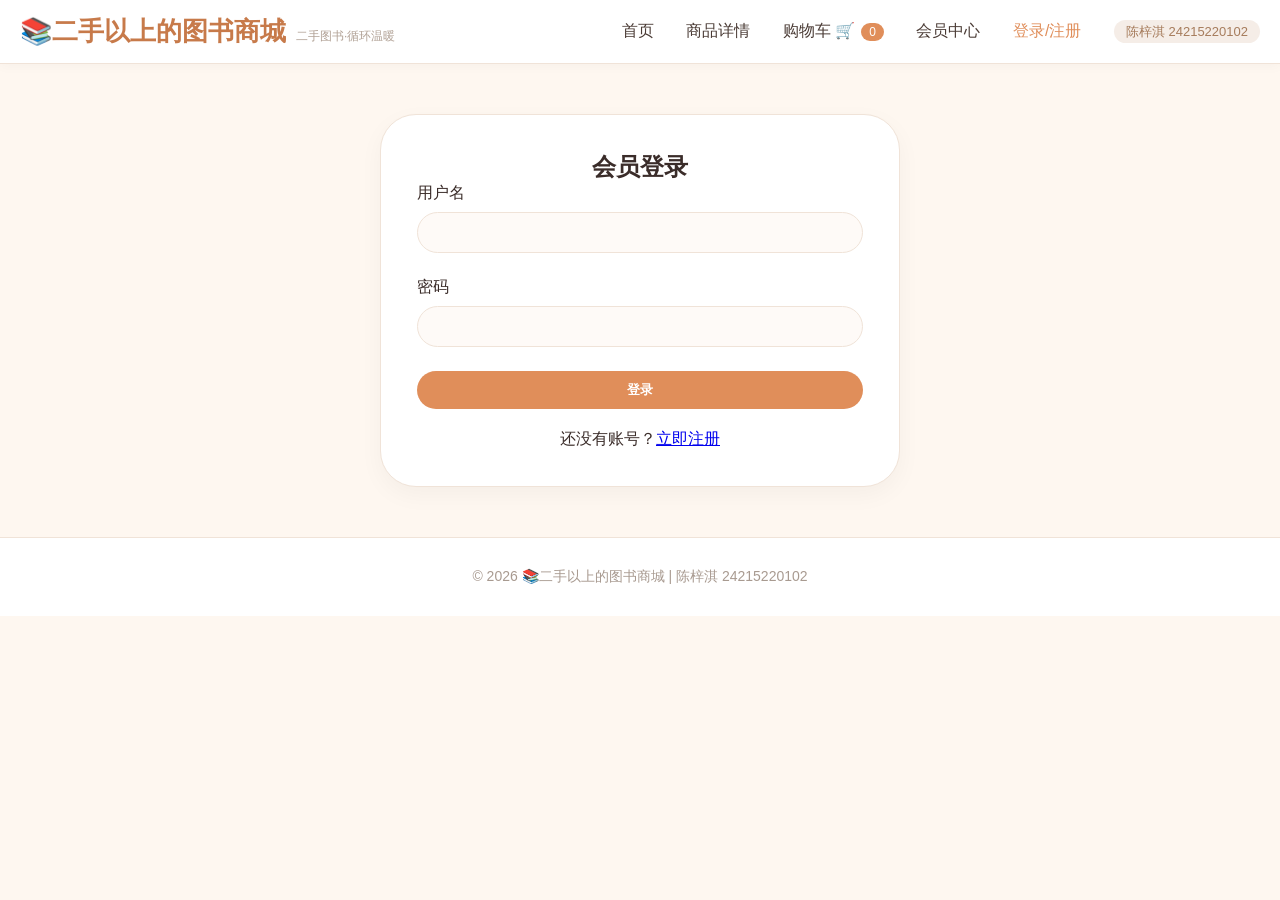
<file: cart.html>
<!DOCTYPE html>
<html lang="zh-CN">
<head>
    <meta charset="UTF-8">
    <title>购物车 - 📚二手以上的图书商城</title>
    <link rel="stylesheet" href="css/style.css">
</head>
<body>
    <div class="top-bar">
        <div class="container">
            <div class="logo"><a href="index.html">📚 二手以上的图书商城</a><span class="slogan">二手图书·循环温暖</span></div>
            <div class="nav-links">
                <a href="index.html">首页</a>
                <a href="product-detail.html?id=1">商品详情</a>
                <a href="cart.html" class="active">购物车 🛒<span id="cartCount" class="cart-badge">0</span></a>
                <a href="profile.html">会员中心</a>
                <a href="login.html">登录/注册</a>
                <span class="user-info">陈梓淇 24215220102</span>
            </div>
        </div>
    </div>
    <div class="container">
        <h2>我的购物车</h2>
        <div id="cartContent"></div>
        <div style="text-align:right; margin:20px 0;">
            <a href="order.html" class="btn-primary">去结算</a>
        </div>
    </div>
    <div class="footer">
        <p>© 2026 📚二手以上的图书商城 | 陈梓淇 24215220102</p>
    </div>
    <script src="js/common.js"></script>
    <script>
        function loadCart() {
            const user = getCurrentUser();
            if (!user) { window.location.href = 'login.html'; return; }
            const cartKey = `cart_${user.id}`;
            let cart = JSON.parse(localStorage.getItem(cartKey) || '[]');
            const container = document.getElementById('cartContent');
            if (cart.length === 0) {
                container.innerHTML = '<p>购物车空空如也，<a href="index.html">去逛逛</a></p>';
                return;
            }
            let total = 0;
            let html = `<table class="cart-table"><thead><tr><th>商品</th><th>单价</th><th>数量</th><th>小计</th><th>操作</th></tr></thead><tbody>`;
            cart.forEach((item, idx) => {
                const subtotal = item.price * item.quantity;
                total += subtotal;
                html += `<tr>
                            <td><img src="${item.image}" width="60"> ${item.name}</td>
                            <td>¥${item.price}</td>
                            <td><input type="number" class="quantity-input" value="${item.quantity}" min="1" onchange="updateQuantity(${idx}, this.value)"></td>
                            <td>¥${subtotal.toFixed(2)}</td>
                            <td><button class="btn-danger" onclick="removeItem(${idx})">删除</button></td>
                         </tr>`;
            });
            html += `</tbody><tfoot><tr><td colspan="3" style="text-align:right"><strong>总计：</strong></td><td colspan="2">¥${total.toFixed(2)}</td></tr></tfoot></table>
                    <button class="btn-danger" onclick="clearCart()">清空购物车</button>`;
            container.innerHTML = html;
        }
        function updateQuantity(index, newQty) {
            const user = getCurrentUser();
            if (!user) return;
            const cartKey = `cart_${user.id}`;
            let cart = JSON.parse(localStorage.getItem(cartKey) || '[]');
            cart[index].quantity = parseInt(newQty);
            localStorage.setItem(cartKey, JSON.stringify(cart));
            loadCart();
            updateCartBadge();
        }
        function removeItem(index) {
            const user = getCurrentUser();
            if (!user) return;
            const cartKey = `cart_${user.id}`;
            let cart = JSON.parse(localStorage.getItem(cartKey) || '[]');
            cart.splice(index, 1);
            localStorage.setItem(cartKey, JSON.stringify(cart));
            loadCart();
            updateCartBadge();
        }
        function clearCart() {
            if (confirm('确定清空购物车吗？')) {
                const user = getCurrentUser();
                if (user) {
                    localStorage.removeItem(`cart_${user.id}`);
                    loadCart();
                    updateCartBadge();
                }
            }
        }
        document.addEventListener('DOMContentLoaded', loadCart);
    </script>
</body>
</html>
</file>
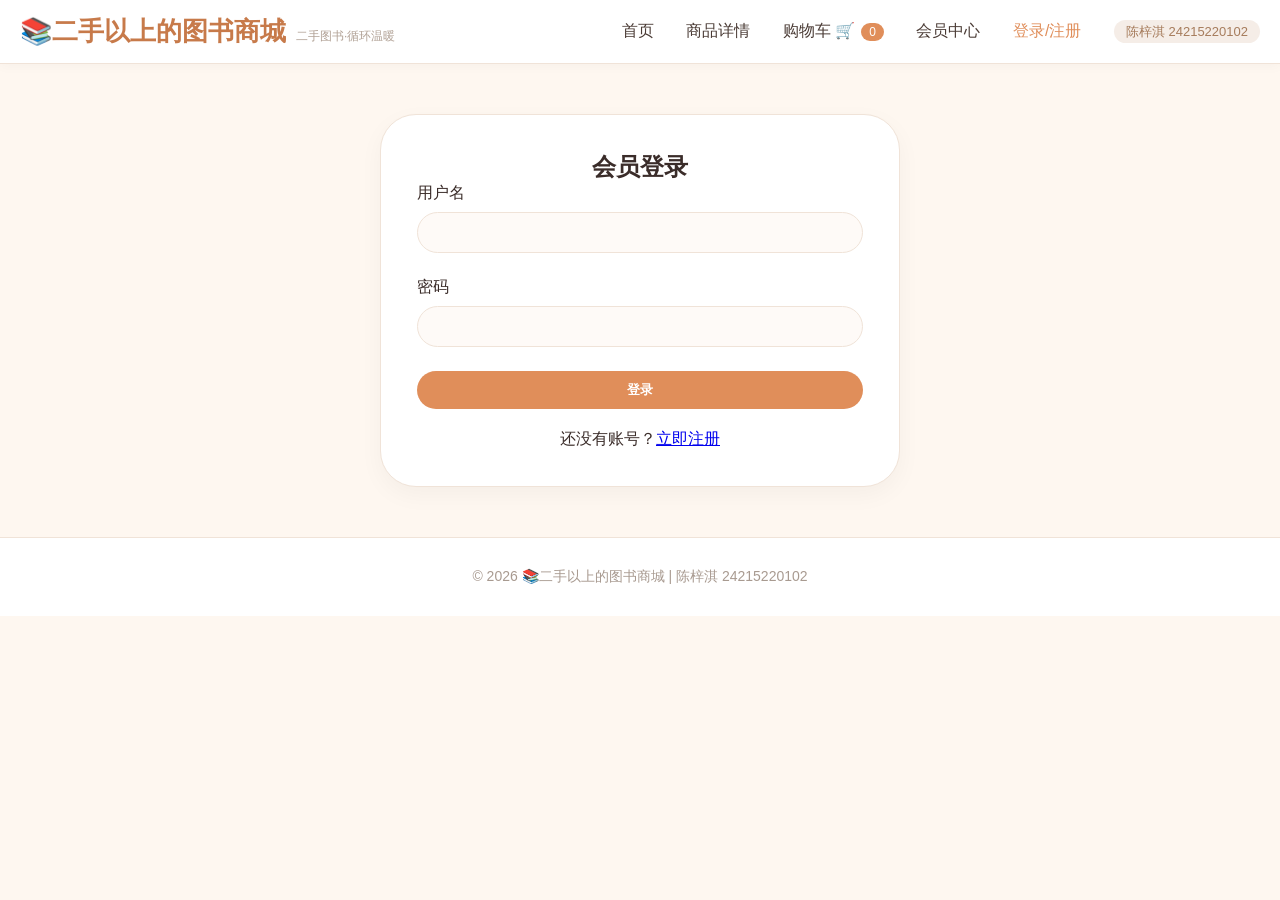
<file: login.html>
<!DOCTYPE html>
<html lang="zh-CN">
<head>
    <meta charset="UTF-8">
    <title>登录 - 📚二手以上的图书商城</title>
    <link rel="stylesheet" href="css/style.css">
</head>
<body>
    <div class="top-bar">
        <div class="container">
            <div class="logo"><a href="index.html">📚二手以上的图书商城</a><span class="slogan">二手图书·循环温暖</span></div>
            <div class="nav-links">
                <a href="index.html">首页</a>
                <a href="product-detail.html?id=1">商品详情</a>
                <a href="cart.html">购物车 🛒<span id="cartCount" class="cart-badge">0</span></a>
                <a href="profile.html">会员中心</a>
                <a href="login.html" class="active">登录/注册</a>
                <span class="user-info">陈梓淇 24215220102</span>
            </div>
        </div>
    </div>
    <div class="form-container">
        <h2 style="text-align:center;">会员登录</h2>
        <form id="loginForm">
            <div class="form-group"><label>用户名</label><input type="text" id="username" required></div>
            <div class="form-group"><label>密码</label><input type="password" id="password" required></div>
            <button type="button" class="btn-primary" style="width:100%;" onclick="login()">登录</button>
            <p style="text-align:center; margin-top:20px;">还没有账号？<a href="register.html">立即注册</a></p>
        </form>
    </div>
    <div class="footer">
        <p>© 2026 📚二手以上的图书商城 | 陈梓淇 24215220102</p>
    </div>
    <script src="js/common.js"></script>
    <script>
        function login() {
            const username = document.getElementById('username').value.trim();
            const pwd = document.getElementById('password').value.trim();
            if (!username || !pwd) { alert("用户名和密码不能为空"); return; }
            let users = JSON.parse(localStorage.getItem('users') || '[]');
            const user = users.find(u => u.username === username && u.password === pwd);
            if (user) {
                localStorage.setItem('currentUser', JSON.stringify({ id: user.id, username: user.username }));
                alert("登录成功");
                window.location.href = 'index.html';
            } else {
                alert("用户名或密码错误");
            }
        }
    </script>
</body>
</html>
</file>
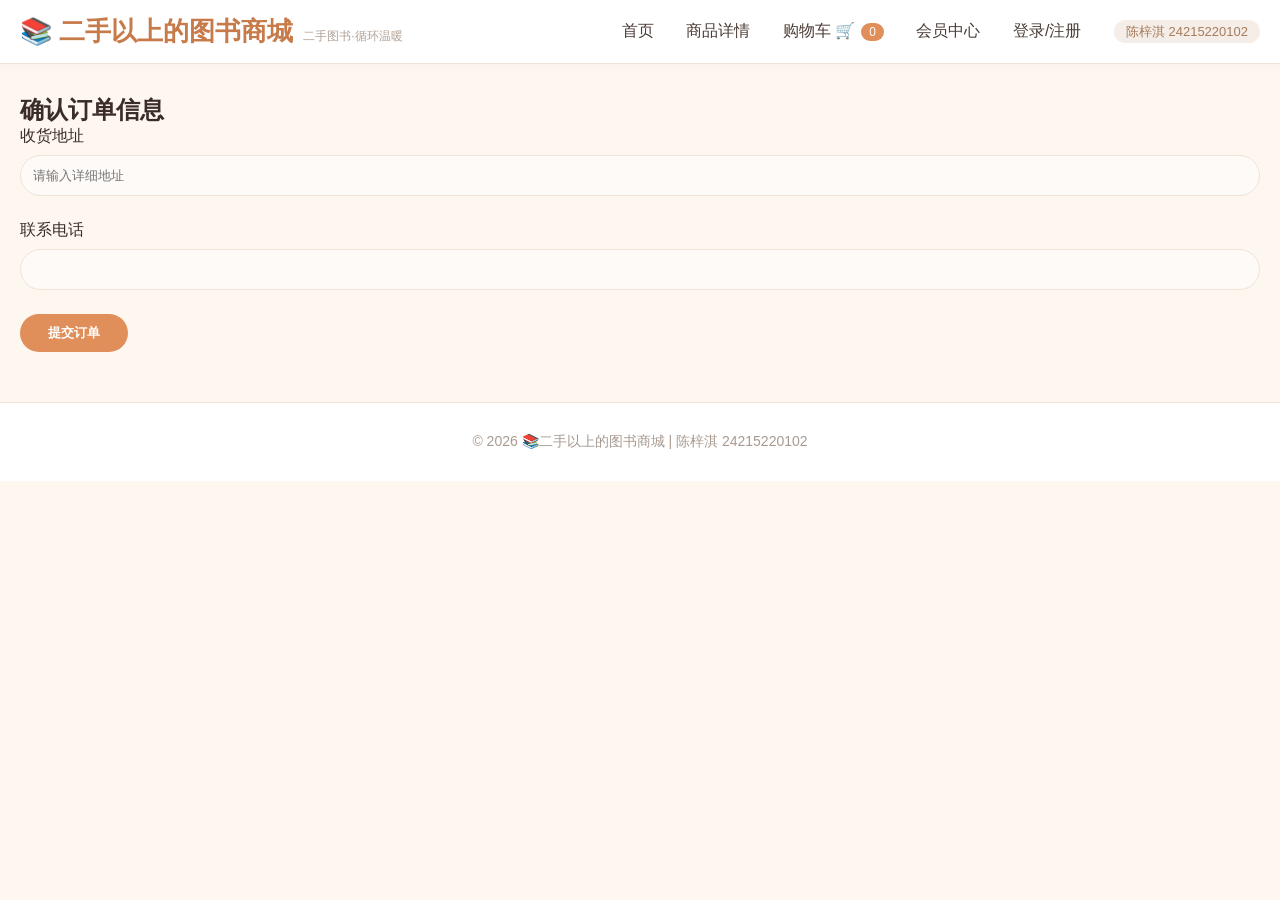
<file: order.html>
<!DOCTYPE html>
<html lang="zh-CN">
<head>
    <meta charset="UTF-8">
    <title>确认订单 - 📚二手以上的图书商城</title>
    <link rel="stylesheet" href="css/style.css">
</head>
<body>
    <div class="top-bar">
        <div class="container">
            <div class="logo"><a href="index.html">📚 二手以上的图书商城</a><span class="slogan">二手图书·循环温暖</span></div>
            <div class="nav-links">
                <a href="index.html">首页</a>
                <a href="product-detail.html?id=1">商品详情</a>
                <a href="cart.html">购物车 🛒<span id="cartCount" class="cart-badge">0</span></a>
                <a href="profile.html">会员中心</a>
                <a href="login.html">登录/注册</a>
                <span class="user-info">陈梓淇 24215220102</span>
            </div>
        </div>
    </div>
    <div class="container" style="margin:30px auto;">
        <h2>确认订单信息</h2>
        <div id="orderItems"></div>
        <div class="form-group"><label>收货地址</label><input type="text" id="address" placeholder="请输入详细地址" required></div>
        <div class="form-group"><label>联系电话</label><input type="text" id="contactPhone" required></div>
        <button class="btn-primary" onclick="submitOrder()">提交订单</button>
    </div>
    <div class="footer">
        <p>© 2026 📚二手以上的图书商城 | 陈梓淇 24215220102</p>
    </div>
    <script src="js/common.js"></script>
    <script>
        function loadOrderPreview() {
            const user = getCurrentUser();
            if (!user) return;
            const cartKey = `cart_${user.id}`;
            const cart = JSON.parse(localStorage.getItem(cartKey) || '[]');
            if (cart.length === 0) { document.getElementById('orderItems').innerHTML = '<p>购物车为空，无法下单</p>'; return; }
            let total = 0;
            let html = `<table class="cart-table"><tr><th>商品</th><th>单价</th><th>数量</th><th>小计</th></tr>`;
            cart.forEach(item => {
                const subtotal = item.price * item.quantity;
                total += subtotal;
                html += `<tr><td>${item.name}</td><td>¥${item.price}</td><td>${item.quantity}</td><td>¥${subtotal.toFixed(2)}</td></tr>`;
            });
            html += `<tr><td colspan="3" style="text-align:right"><strong>总计：</strong></td><td>¥${total.toFixed(2)}</td></tr></table>`;
            document.getElementById('orderItems').innerHTML = html;
        }
        function submitOrder() {
            const user = getCurrentUser();
            if (!user) return;
            const address = document.getElementById('address').value.trim();
            const phone = document.getElementById('contactPhone').value.trim();
            if (!address || !phone) { alert("请填写完整的收货地址和联系电话"); return; }
            const cartKey = `cart_${user.id}`;
            const cart = JSON.parse(localStorage.getItem(cartKey) || '[]');
            if (cart.length === 0) { alert("购物车为空"); return; }
            const total = cart.reduce((sum, item) => sum + item.price * item.quantity, 0);
            const order = { id: Date.now(), userId: user.id, items: cart, total: total, address: address, phone: phone, status: "待付款", createTime: new Date().toISOString() };
            const ordersKey = `orders_${user.id}`;
            let orders = JSON.parse(localStorage.getItem(ordersKey) || '[]');
            orders.push(order);
            localStorage.setItem(ordersKey, JSON.stringify(orders));
            localStorage.removeItem(cartKey);
            updateCartBadge();
            localStorage.setItem('lastOrder', JSON.stringify(order));
            window.location.href = 'settlement.html';
        }
        document.addEventListener('DOMContentLoaded', loadOrderPreview);
    </script>
</body>
</html>
</file>
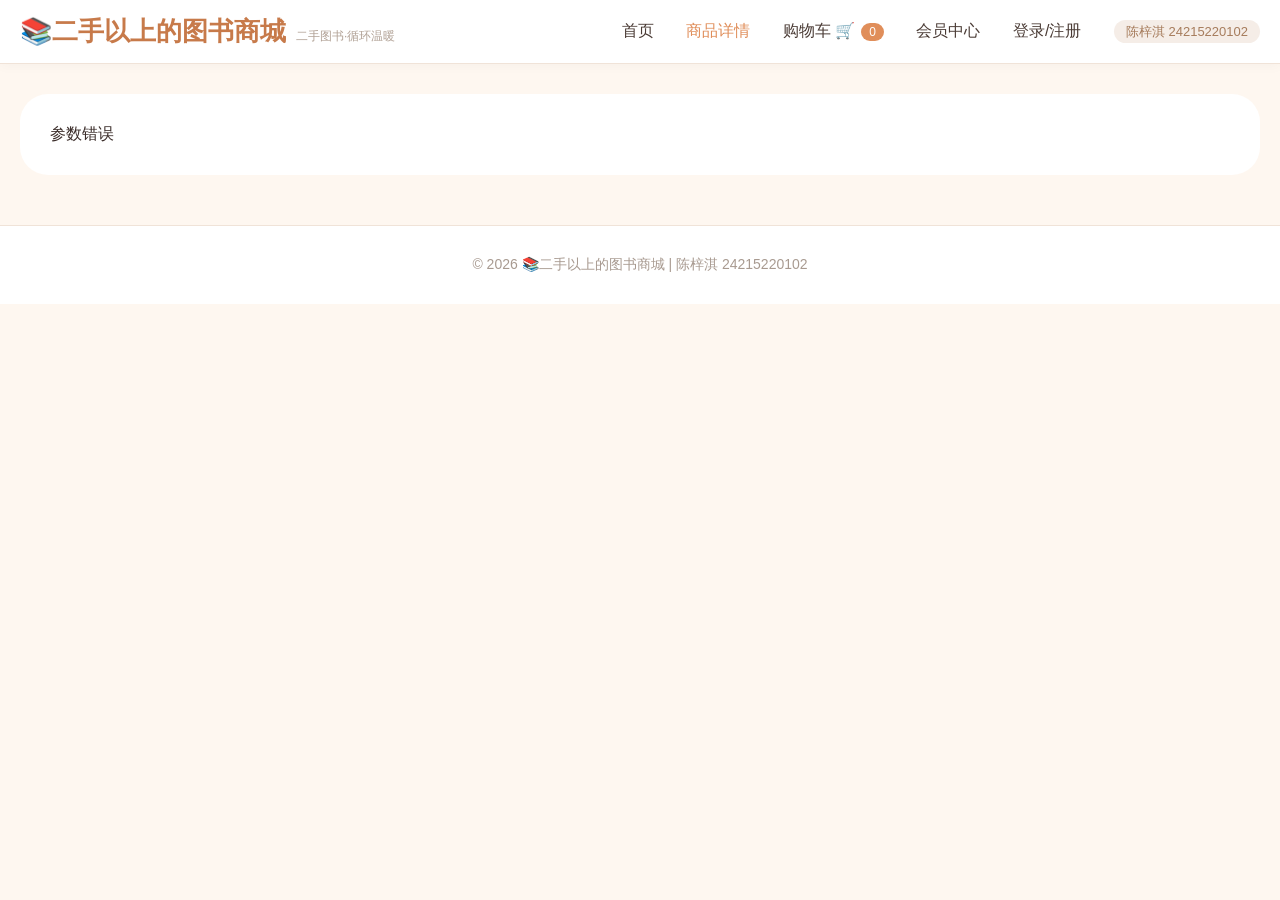
<file: product-detail.html>
<!DOCTYPE html>
<html lang="zh-CN">
<head>
    <meta charset="UTF-8">
    <title>商品详情 - 📚二手以上的图书商城</title>
    <link rel="stylesheet" href="css/style.css">
</head>
<body>
    <div class="top-bar">
        <div class="container">
            <div class="logo"><a href="index.html">📚二手以上的图书商城</a><span class="slogan">二手图书·循环温暖</span></div>
            <div class="nav-links">
                <a href="index.html">首页</a>
                <a href="product-detail.html?id=1" class="active">商品详情</a>
                <a href="cart.html">购物车 🛒<span id="cartCount" class="cart-badge">0</span></a>
                <a href="profile.html">会员中心</a>
                <a href="login.html">登录/注册</a>
                <span class="user-info">陈梓淇 24215220102</span>
            </div>
        </div>
    </div>
    <div class="container" style="margin: 30px auto;">
        <div id="detailContainer" style="background:white; border-radius:28px; padding:30px;"></div>
    </div>
    <div class="footer">
        <p>© 2026 📚二手以上的图书商城 | 陈梓淇 24215220102</p>
    </div>
    <script src="js/common.js"></script>
    <script>
        const urlParams = new URLSearchParams(window.location.search);
        const bookId = urlParams.get('id');
        if (!bookId) {
            document.getElementById('detailContainer').innerHTML = '<p>参数错误</p>';
        } else {
            fetch('js/books.json')
                .then(res => res.json())
                .then(books => {
                    const book = books.find(b => b.id == bookId);
                    if (book) {
                        document.getElementById('detailContainer').innerHTML = `
                            <div style="display:flex; gap:30px; flex-wrap:wrap;">
                                <img src="${book.image}" style="width:300px; border-radius:20px;" onerror="this.src='images/placeholder.jpg'">
                                <div style="flex:1;">
                                    <h2>${book.name}</h2>
                                    <p style="color:#b0a094;">作者：${book.author}</p>
                                    <p>分类：${book.category}</p>
                                    <p>库存：${book.stock} 本</p>
                                    <p style="font-size:28px; color:#c77a4a;">¥${book.price}</p>
                                    <p>${book.desc}</p>
                                    <button class="btn-primary" onclick="addToCart(${book.id})">加入购物车</button>
                                    <a href="cart.html" style="margin-left:15px;">去购物车结算</a>
                                </div>
                            </div>
                        `;
                    } else {
                        document.getElementById('detailContainer').innerHTML = '<p>图书不存在</p>';
                    }
                });
        }
    </script>
</body>
</html>
</file>
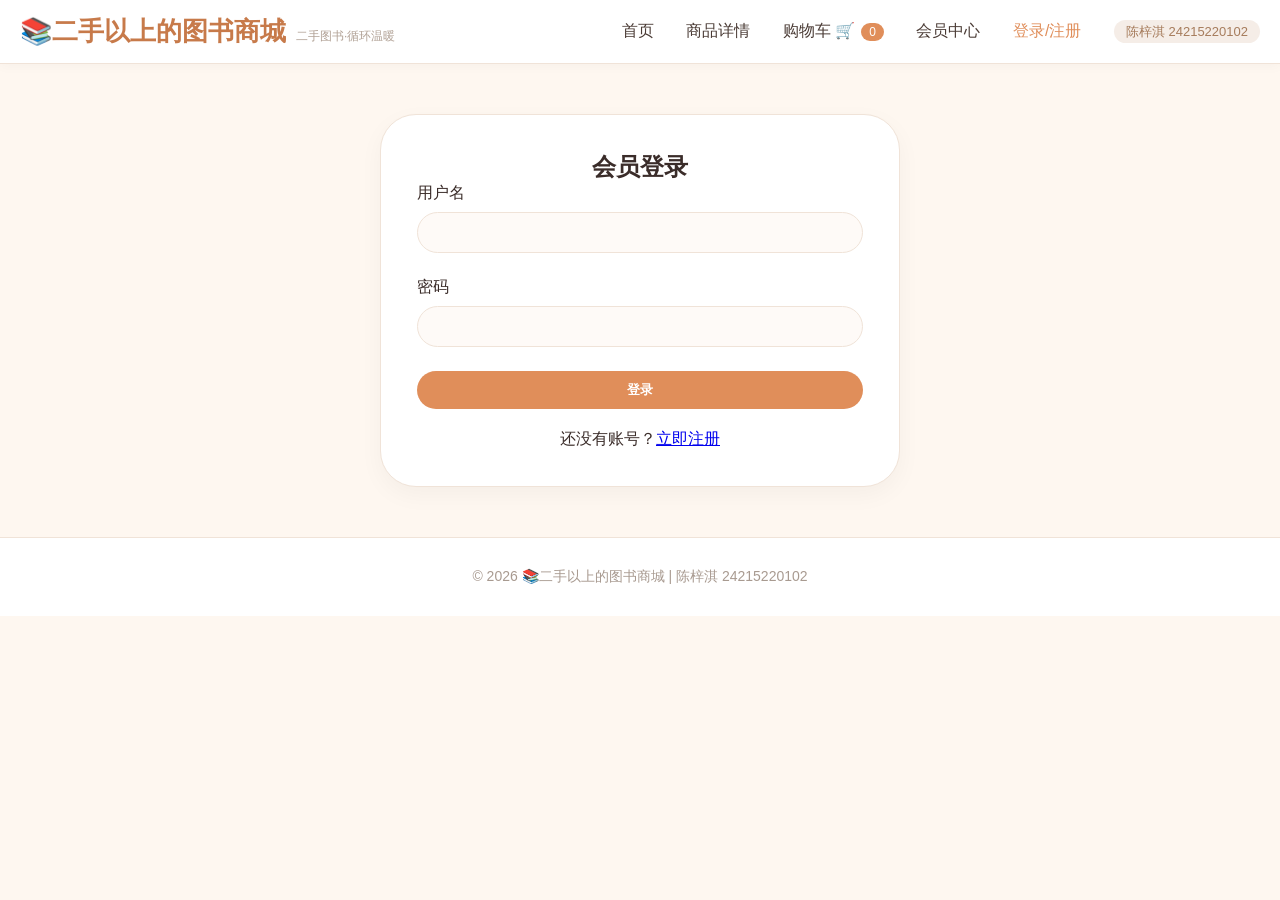
<file: profile.html>
<!DOCTYPE html>
<html lang="zh-CN">
<head>
    <meta charset="UTF-8">
    <title>个人中心 - 📚二手以上的图书商城</title>
    <link rel="stylesheet" href="css/style.css">
</head>
<body>
    <div class="top-bar">
        <div class="container">
            <div class="logo"><a href="index.html">📚 二手以上的图书商城</a><span class="slogan">二手图书·循环温暖</span></div>
            <div class="nav-links">
                <a href="index.html">首页</a>
                <a href="product-detail.html?id=1">商品详情</a>
                <a href="cart.html">购物车 🛒<span id="cartCount" class="cart-badge">0</span></a>
                <a href="profile.html" class="active">会员中心</a>
                <a href="login.html">登录/注册</a>
                <span class="user-info">陈梓淇 24215220102</span>
            </div>
        </div>
    </div>
    <div class="container">
        <h2>会员中心</h2>
        <div class="profile-container">
            <div class="profile-card">
                <h3>基本信息</h3>
                <div id="userInfo"></div>
                <hr style="margin:15px 0;">
                <h4>修改资料</h4>
                <div class="form-group"><label>昵称/姓名</label><input type="text" id="newNickname"></div>
                <div class="form-group"><label>联系电话</label><input type="text" id="newPhone"></div>
                <button class="btn-primary" onclick="updateProfile()">保存修改</button>
            </div>
            <div class="profile-card">
                <h3>我的订单</h3>
                <div id="orderList"></div>
            </div>
        </div>
    </div>
    <div class="footer">
        <p>© 2026 📚二手以上的图书商城 | 陈梓淇 24215220102</p>
    </div>
    <script src="js/common.js"></script>
    <script>
        let currentUser = null;
        function loadUserProfile() {
            currentUser = getCurrentUser();
            if (!currentUser) { window.location.href = 'login.html'; return; }
            let users = JSON.parse(localStorage.getItem('users') || '[]');
            const fullUser = users.find(u => u.id === currentUser.id);
            if (fullUser) {
                document.getElementById('userInfo').innerHTML = `
                    <p><strong>用户名：</strong> ${fullUser.username}</p>
                    <p><strong>联系电话：</strong> ${fullUser.phone || '未设置'}</p>
                    <p><strong>注册时间：</strong> ${new Date(fullUser.regTime).toLocaleString()}</p>
                `;
                document.getElementById('newNickname').value = fullUser.username;
                document.getElementById('newPhone').value = fullUser.phone || '';
            }
            loadOrders();
        }
        function updateProfile() {
            let users = JSON.parse(localStorage.getItem('users') || '[]');
            const idx = users.findIndex(u => u.id === currentUser.id);
            if (idx !== -1) {
                users[idx].username = document.getElementById('newNickname').value.trim() || users[idx].username;
                users[idx].phone = document.getElementById('newPhone').value.trim();
                localStorage.setItem('users', JSON.stringify(users));
                const current = JSON.parse(localStorage.getItem('currentUser'));
                current.username = users[idx].username;
                localStorage.setItem('currentUser', JSON.stringify(current));
                alert("资料修改成功");
                loadUserProfile();
            }
        }
        function loadOrders() {
            const ordersKey = `orders_${currentUser.id}`;
            const orders = JSON.parse(localStorage.getItem(ordersKey) || '[]');
            const container = document.getElementById('orderList');
            if (orders.length === 0) { container.innerHTML = '<p>暂无订单</p>'; return; }
            let html = '';
            orders.forEach(order => {
                html += `<div class="order-item">
                            <p>订单号：${order.id} | 总价：¥${order.total.toFixed(2)} | 状态：${order.status}</p>
                            <p>收货地址：${order.address} | 电话：${order.phone}</p>
                            <p>下单时间：${new Date(order.createTime).toLocaleString()}</p>
                            <details><summary>商品明细</summary><ul>${order.items.map(item => `<li>${item.name} x ${item.quantity} = ¥${(item.price*item.quantity).toFixed(2)}</li>`).join('')}</ul></details>
                         </div>`;
            });
            container.innerHTML = html;
        }
        document.addEventListener('DOMContentLoaded', loadUserProfile);
    </script>
</body>
</html>
</file>
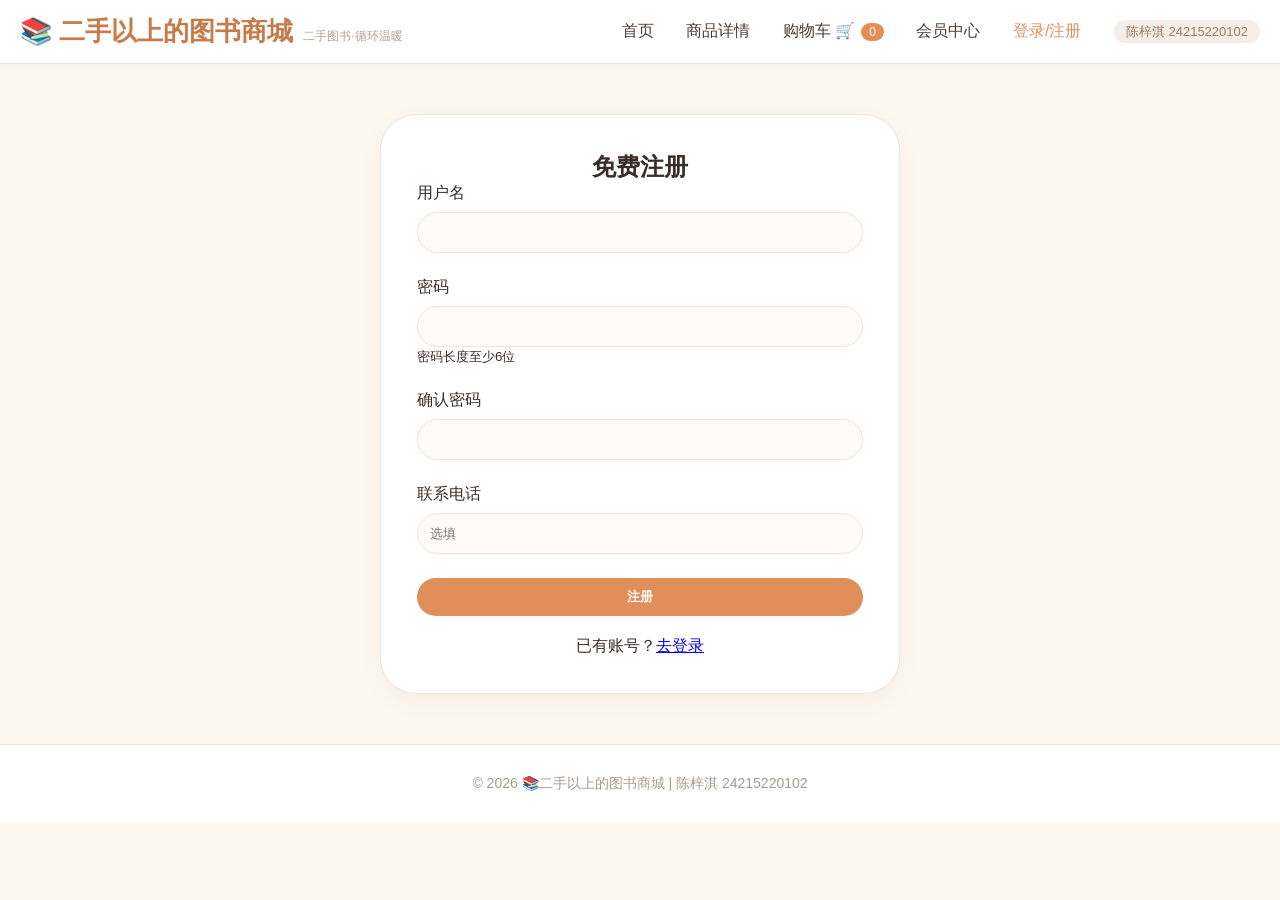
<file: register.html>
<!DOCTYPE html>
<html lang="zh-CN">
<head>
    <meta charset="UTF-8">
    <title>注册 - 📚二手以上的图书商城</title>
    <link rel="stylesheet" href="css/style.css">
</head>
<body>
    <div class="top-bar">
        <div class="container">
            <div class="logo"><a href="index.html">📚 二手以上的图书商城</a><span class="slogan">二手图书·循环温暖</span></div>
            <div class="nav-links">
                <a href="index.html">首页</a>
                <a href="product-detail.html?id=1">商品详情</a>
                <a href="cart.html">购物车 🛒<span id="cartCount" class="cart-badge">0</span></a>
                <a href="profile.html">会员中心</a>
                <a href="login.html" class="active">登录/注册</a>
                <span class="user-info">陈梓淇 24215220102</span>
            </div>
        </div>
    </div>
    <div class="form-container">
        <h2 style="text-align:center;">免费注册</h2>
        <form>
            <div class="form-group"><label>用户名</label><input type="text" id="regUsername" required></div>
            <div class="form-group"><label>密码</label><input type="password" id="regPassword" required><small>密码长度至少6位</small></div>
            <div class="form-group"><label>确认密码</label><input type="password" id="confirmPwd" required></div>
            <div class="form-group"><label>联系电话</label><input type="tel" id="phone" placeholder="选填"></div>
            <button type="button" class="btn-primary" style="width:100%;" onclick="register()">注册</button>
            <p style="text-align:center; margin-top:20px;">已有账号？<a href="login.html">去登录</a></p>
        </form>
    </div>
    <div class="footer">
        <p>© 2026 📚二手以上的图书商城 | 陈梓淇 24215220102</p>
    </div>
    <script>
        function register() {
            const username = document.getElementById('regUsername').value.trim();
            const pwd = document.getElementById('regPassword').value.trim();
            const confirm = document.getElementById('confirmPwd').value.trim();
            const phone = document.getElementById('phone').value.trim();
            if (!username || !pwd) { alert("用户名和密码不能为空"); return; }
            if (pwd.length < 6) { alert("密码长度至少6位"); return; }
            if (pwd !== confirm) { alert("两次密码不一致"); return; }
            let users = JSON.parse(localStorage.getItem('users') || '[]');
            if (users.find(u => u.username === username)) { alert("用户名已存在"); return; }
            const newId = users.length > 0 ? Math.max(...users.map(u => u.id)) + 1 : 1;
            const newUser = { id: newId, username: username, password: pwd, phone: phone, regTime: new Date().toISOString() };
            users.push(newUser);
            localStorage.setItem('users', JSON.stringify(users));
            alert("注册成功，请登录");
            window.location.href = 'login.html';
        }
    </script>
</body>
</html>
</file>
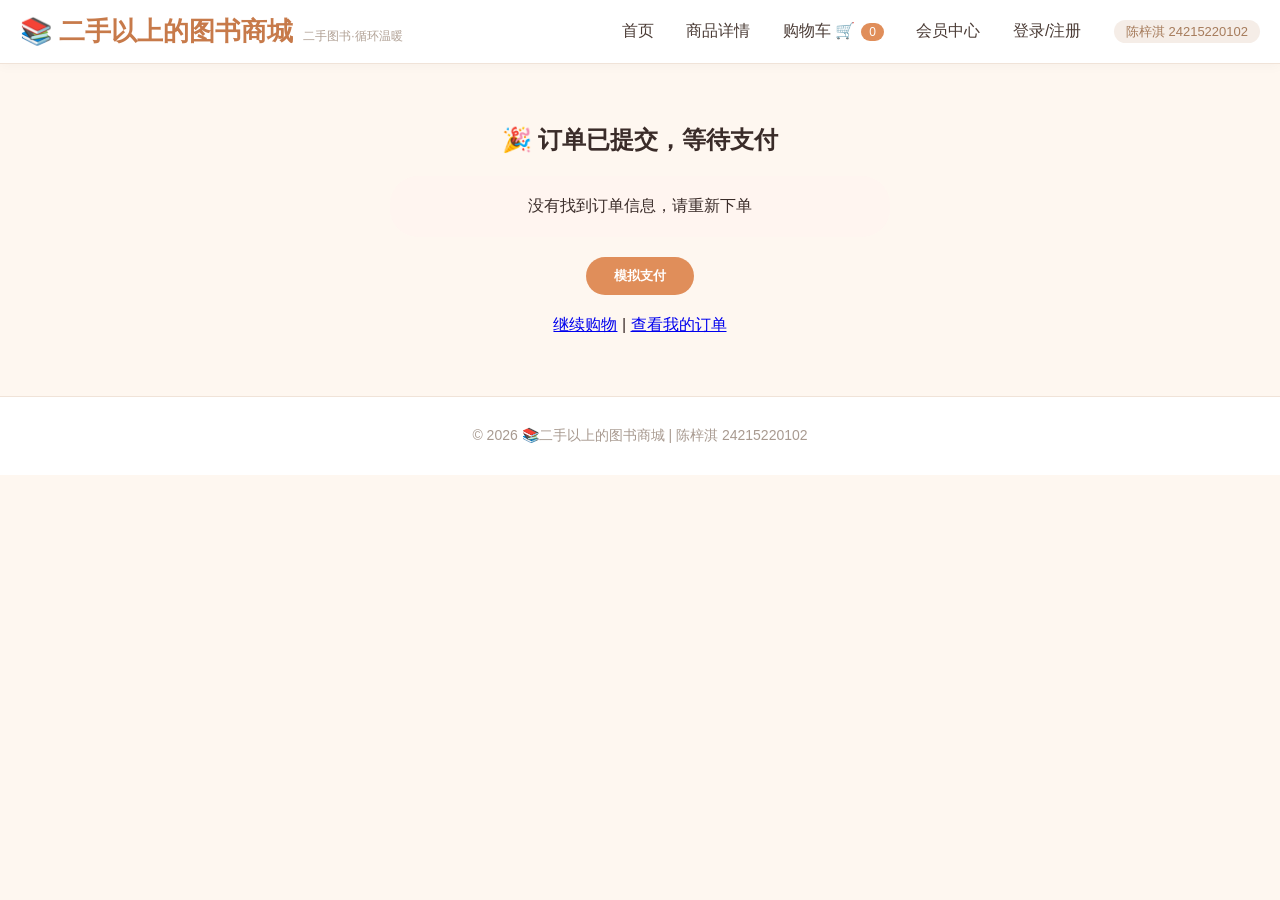
<file: settlement.html>
<!DOCTYPE html>
<html lang="zh-CN">
<head>
    <meta charset="UTF-8">
    <title>订单结算 - 📚二手以上的图书商城</title>
    <link rel="stylesheet" href="css/style.css">
</head>
<body>
    <div class="top-bar">
        <div class="container">
            <div class="logo"><a href="index.html">📚 二手以上的图书商城</a><span class="slogan">二手图书·循环温暖</span></div>
            <div class="nav-links">
                <a href="index.html">首页</a>
                <a href="product-detail.html?id=1">商品详情</a>
                <a href="cart.html">购物车 🛒<span id="cartCount" class="cart-badge">0</span></a>
                <a href="profile.html">会员中心</a>
                <a href="login.html">登录/注册</a>
                <span class="user-info">陈梓淇 24215220102</span>
            </div>
        </div>
    </div>
    <div class="container" style="text-align:center; margin:60px auto;">
        <h2>🎉 订单已提交，等待支付</h2>
        <div id="orderInfo" style="background:#fff5f0; padding:20px; border-radius:28px; margin:20px auto; max-width:500px;"></div>
        <button class="btn-primary" onclick="simulatePay()">模拟支付</button>
        <p style="margin-top:20px;"><a href="index.html">继续购物</a> | <a href="profile.html">查看我的订单</a></p>
    </div>
    <div class="footer">
        <p>© 2026 📚二手以上的图书商城 | 陈梓淇 24215220102</p>
    </div>
    <script>
        const order = JSON.parse(localStorage.getItem('lastOrder'));
        const infoDiv = document.getElementById('orderInfo');
        if (order) {
            infoDiv.innerHTML = `<p>订单号：${order.id}</p><p>总金额：¥${order.total.toFixed(2)}</p><p>收货地址：${order.address}</p><p>联系电话：${order.phone}</p><p>订单状态：${order.status}</p>`;
        } else {
            infoDiv.innerHTML = '<p>没有找到订单信息，请重新下单</p>';
        }
        function simulatePay() {
            if (!order) return;
            const ordersKey = `orders_${order.userId}`;
            let orders = JSON.parse(localStorage.getItem(ordersKey) || '[]');
            const target = orders.find(o => o.id === order.id);
            if (target) {
                target.status = "已支付";
                localStorage.setItem(ordersKey, JSON.stringify(orders));
                localStorage.removeItem('lastOrder');
                alert("支付成功！订单状态已更新为【已支付】");
                window.location.href = 'profile.html';
            } else {
                alert("订单不存在");
            }
        }
    </script>
</body>
</html>
</file>
<file: css/style.css>
* {
    margin: 0;
    padding: 0;
    box-sizing: border-box;
}
body {
    font-family: 'Segoe UI', 'Nunito', 'Roboto', sans-serif;
    background-color: #fef7f0;
    color: #3a2c29;
}
.container {
    max-width: 1280px;
    margin: 0 auto;
    padding: 0 20px;
}
.top-bar {
    background: #ffffff;
    box-shadow: 0 2px 12px rgba(0,0,0,0.03);
    position: sticky;
    top: 0;
    z-index: 100;
    border-bottom: 1px solid #f0e3d8;
}
.top-bar .container {
    display: flex;
    justify-content: space-between;
    align-items: center;
    padding: 14px 20px;
}
.logo a {
    font-size: 26px;
    font-weight: 600;
    color: #c77a4a;
    text-decoration: none;
}
.slogan {
    font-size: 12px;
    color: #b0a094;
    margin-left: 10px;
}
.nav-links a {
    margin-left: 28px;
    text-decoration: none;
    color: #4a3b35;
    font-weight: 500;
    transition: color 0.2s;
}
.nav-links a:hover, .nav-links a.active {
    color: #e08e5a;
}
.cart-badge {
    background: #e08e5a;
    color: white;
    border-radius: 30px;
    padding: 2px 8px;
    font-size: 12px;
    margin-left: 6px;
    display: inline-block;
    transition: transform 0.2s;
}
.cart-badge.animate {
    animation: badgePop 0.3s cubic-bezier(0.68, -0.55, 0.265, 1.55);
}
@keyframes badgePop {
    0% { transform: scale(1); }
    50% { transform: scale(1.3); background-color: #c77a4a; }
    100% { transform: scale(1); }
}
.user-info {
    margin-left: 28px;
    font-size: 13px;
    background: #f5ede7;
    padding: 4px 12px;
    border-radius: 30px;
    color: #a67c5c;
}
.carousel-container {
    position: relative;
    overflow: hidden;
    border-radius: 28px;
    margin: 20px 0 30px;
}
.carousel-wrapper {
    display: flex;
    transition: transform 0.5s ease;
}
.carousel-slide {
    flex: 0 0 100%;
}
.carousel-slide img {
    width: 100%;
    height: 360px;
    object-fit: cover;
    border-radius: 28px;
}
.carousel-btn {
    position: absolute;
    top: 50%;
    transform: translateY(-50%);
    background: rgba(255,255,255,0.8);
    color: #c77a4a;
    border: none;
    font-size: 28px;
    padding: 6px 14px;
    cursor: pointer;
    border-radius: 40px;
    box-shadow: 0 2px 6px rgba(0,0,0,0.1);
}
.prev { left: 20px; }
.next { right: 20px; }
.carousel-dots {
    position: absolute;
    bottom: 16px;
    left: 50%;
    transform: translateX(-50%);
    display: flex;
    gap: 12px;
}
.dot {
    width: 10px;
    height: 10px;
    background: rgba(255,255,255,0.6);
    border-radius: 50%;
    cursor: pointer;
}
.dot.active { background: #e08e5a; transform: scale(1.2); }
.search-category {
    background: white;
    border-radius: 60px;
    padding: 10px 20px;
    margin: 20px 0;
    display: flex;
    flex-wrap: wrap;
    justify-content: space-between;
    align-items: center;
    box-shadow: 0 4px 12px rgba(0,0,0,0.02);
    border: 1px solid #f0e3d8;
}
.search-box {
    display: flex;
    gap: 10px;
}
.search-box input {
    padding: 12px 18px;
    border: 1px solid #f0e3d8;
    border-radius: 40px;
    width: 260px;
    font-size: 14px;
    background: #fefaf7;
}
.search-box button {
    background: #e08e5a;
    border: none;
    padding: 0 28px;
    border-radius: 40px;
    color: white;
    font-weight: 500;
    cursor: pointer;
}
.search-box button:hover { background: #c77a4a; }
.category-tabs button {
    background: none;
    border: none;
    padding: 8px 18px;
    margin-left: 6px;
    font-size: 14px;
    cursor: pointer;
    border-radius: 40px;
}
.category-tabs button.cat-active {
    background: #e08e5a;
    color: white;
}
.flash-sale {
    background: linear-gradient(135deg, #ffe0cc, #ffd3b5);
    border-radius: 32px;
    padding: 20px 30px;
    margin: 30px 0;
    display: flex;
    justify-content: space-between;
    align-items: center;
    flex-wrap: wrap;
    color: #5a3e2e;
}
.flash-info h3 { font-size: 28px; margin-bottom: 4px; color: #c77a4a; }
.countdown {
    font-size: 32px;
    font-weight: bold;
    background: rgba(255,255,255,0.5);
    padding: 6px 20px;
    border-radius: 60px;
    margin-top: 8px;
    font-family: monospace;
}
.flash-goods .flash-card {
    background: white;
    border-radius: 28px;
    display: flex;
    align-items: center;
    gap: 16px;
    padding: 10px 24px;
    box-shadow: 0 4px 10px rgba(0,0,0,0.05);
}
.flash-card img {
    width: 70px;
    height: 70px;
    object-fit: contain;
    border-radius: 20px;
}
.flash-price { color: #e08e5a; font-size: 24px; font-weight: bold; }
.flash-card button { background: #e08e5a; border: none; padding: 8px 20px; border-radius: 40px; color: white; cursor: pointer; }
.section-header {
    display: flex;
    justify-content: space-between;
    align-items: baseline;
    margin: 48px 0 20px;
}
.section-header h2 { font-size: 26px; color: #4a3b35; border-left: 5px solid #e08e5a; padding-left: 16px; }
.more { color: #e08e5a; text-decoration: none; font-weight: 500; }
.product-grid {
    display: grid;
    grid-template-columns: repeat(auto-fill, minmax(260px, 1fr));
    gap: 30px;
    margin-bottom: 50px;
}
.product-card {
    background: white;
    border-radius: 28px;
    overflow: hidden;
    transition: transform 0.25s, box-shadow 0.25s;
    box-shadow: 0 8px 20px rgba(0,0,0,0.04);
    border: 1px solid #f5e6dc;
}
.product-card:hover {
    transform: translateY(-6px);
    box-shadow: 0 18px 30px rgba(0,0,0,0.08);
}
.product-img {
    position: relative;
    background-color: #faf0e6;
    border-radius: 28px 28px 0 0;
}
.product-img img {
    width: 100%;
    height: auto;
    aspect-ratio: 1 / 1;
    object-fit: contain;
    display: block;
    padding: 16px;
    transition: transform 0.3s;
}
.product-card:hover .product-img img {
    transform: scale(1.02);
}
.badge {
    position: absolute;
    top: 14px;
    left: 14px;
    background: #e08e5a;
    color: white;
    padding: 4px 14px;
    border-radius: 40px;
    font-size: 12px;
    z-index: 2;
}
.product-info {
    padding: 18px;
}
.product-info h3 {
    font-size: 18px;
    margin-bottom: 6px;
}
.author {
    color: #b0a094;
    font-size: 13px;
    margin-bottom: 8px;
}
.price {
    font-size: 22px;
    color: #c77a4a;
    font-weight: bold;
    margin: 12px 0;
}
/* 按钮修复：等宽，flex布局 */
.actions {
    display: flex;
    gap: 8px;
    margin-top: 12px;
}
.actions button, .actions a {
    flex: 1;
    background: #e08e5a;
    border: none;
    padding: 8px 0;
    border-radius: 40px;
    color: white;
    cursor: pointer;
    font-size: 13px;
    text-decoration: none;
    text-align: center;
    transition: background 0.2s, transform 0.1s;
}
.actions a {
    background: #b0a094;
}
.actions button:hover, .actions a:hover {
    background: #c77a4a;
}
.actions button:active, .actions a:active {
    transform: scale(0.97);
}
/* 滚动卡片按钮适配 */
.scroll-wrapper {
    overflow-x: auto;
    overflow-y: hidden;
    margin: 20px 0 40px;
    padding-bottom: 10px;
    scrollbar-width: thin;
}
.scroll-grid {
    display: flex;
    gap: 24px;
    width: max-content;
}
.scroll-card {
    width: 220px;
    background: white;
    border-radius: 28px;
    overflow: hidden;
    transition: transform 0.25s, box-shadow 0.25s;
    box-shadow: 0 8px 20px rgba(0,0,0,0.04);
    border: 1px solid #f5e6dc;
    flex-shrink: 0;
}
.scroll-card:hover {
    transform: translateY(-5px);
    box-shadow: 0 15px 30px rgba(0,0,0,0.1);
}
.scroll-card .product-img {
    background-color: #faf0e6;
}
.scroll-card .product-img img {
    width: 100%;
    height: auto;
    aspect-ratio: 1 / 1;
    object-fit: contain;
    padding: 12px;
}
.scroll-card .product-info {
    padding: 14px;
}
.scroll-card .price {
    font-size: 18px;
}
.scroll-card .actions {
    display: flex;
    gap: 6px;
    margin-top: 10px;
}
.scroll-card .actions button,
.scroll-card .actions a {
    flex: 1;
    padding: 6px 0;
    font-size: 12px;
}
.features {
    display: flex;
    justify-content: center;
    gap: 40px;
    background: white;
    padding: 30px 20px;
    border-radius: 48px;
    margin: 40px 0;
    box-shadow: 0 4px 12px rgba(0,0,0,0.02);
    border: 1px solid #f0e3d8;
}
.feature {
    text-align: center;
    font-weight: 500;
    color: #4a3b35;
    font-size: 15px;
}
.footer {
    text-align: center;
    padding: 30px;
    background: #ffffff;
    color: #a89a90;
    border-top: 1px solid #f0e3d8;
    margin-top: 50px;
    font-size: 14px;
}
.cart-table {
    width: 100%;
    background: white;
    border-radius: 28px;
    overflow: hidden;
    border-collapse: collapse;
    margin: 20px 0;
}
.cart-table th, .cart-table td {
    padding: 14px;
    border-bottom: 1px solid #f0e3d8;
    text-align: center;
}
.cart-table img {
    width: 60px;
    height: 60px;
    object-fit: contain;
    border-radius: 12px;
}
.quantity-input {
    width: 70px;
    padding: 6px;
    border-radius: 30px;
    border: 1px solid #f0e3d8;
    text-align: center;
}
.btn-primary {
    background: #e08e5a;
    color: white;
    border: none;
    padding: 10px 28px;
    border-radius: 40px;
    cursor: pointer;
    font-weight: 600;
}
.btn-danger {
    background: #e4b89c;
    color: #4a3b35;
    border: none;
    padding: 6px 16px;
    border-radius: 30px;
    cursor: pointer;
}
.form-container {
    max-width: 520px;
    margin: 50px auto;
    background: white;
    padding: 36px;
    border-radius: 36px;
    box-shadow: 0 8px 24px rgba(0,0,0,0.04);
    border: 1px solid #f0e3d8;
}
.form-group {
    margin-bottom: 24px;
}
.form-group label {
    display: block;
    margin-bottom: 8px;
    font-weight: 500;
}
.form-group input {
    width: 100%;
    padding: 12px;
    border: 1px solid #f0e3d8;
    border-radius: 28px;
    background: #fefaf7;
}
.profile-container {
    display: flex;
    gap: 30px;
    margin: 30px 0;
    flex-wrap: wrap;
}
.profile-card {
    flex: 1;
    background: white;
    padding: 24px;
    border-radius: 28px;
    box-shadow: 0 4px 12px rgba(0,0,0,0.04);
    border: 1px solid #f0e3d8;
}
.order-item {
    border-bottom: 1px solid #f0e3d8;
    margin-bottom: 16px;
    padding-bottom: 16px;
}
</file>
